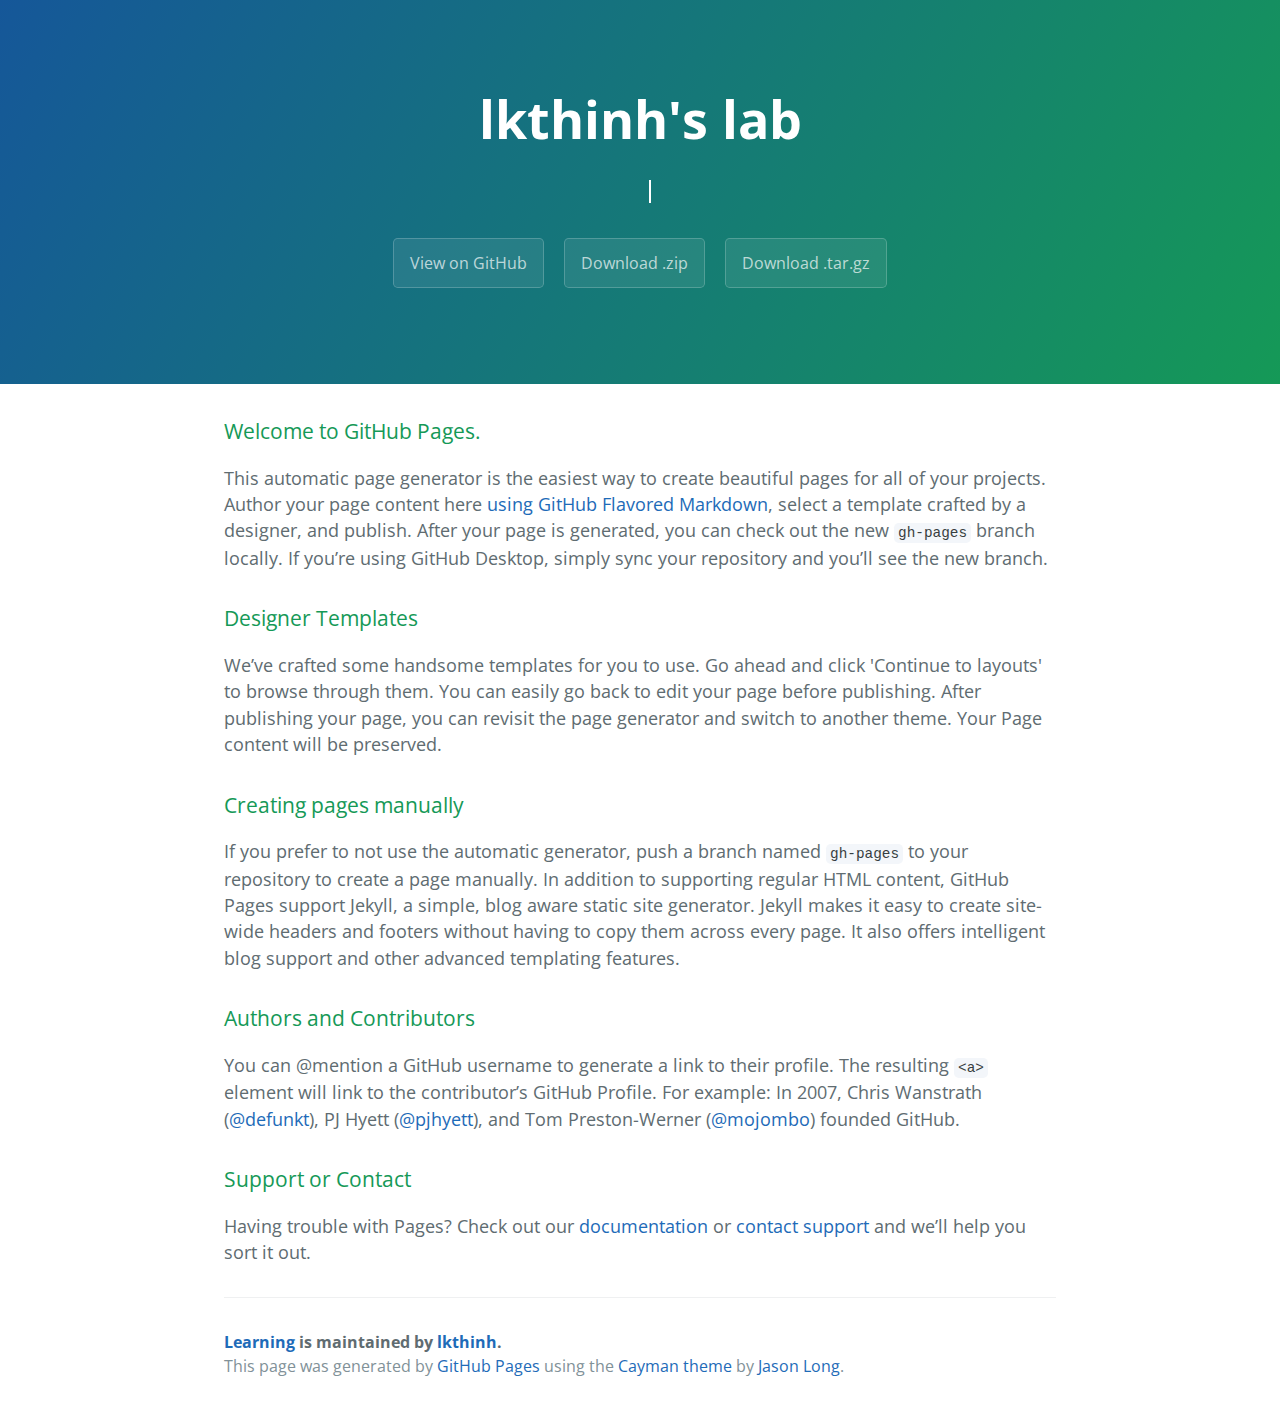
<file: index.html>
<!DOCTYPE html>
<html lang="en-us">
  <head>
    <meta charset="UTF-8">
    <title>lkthinh's lab</title>
    <meta name="viewport" content="width=device-width, initial-scale=1">
    <link rel="stylesheet" type="text/css" href="stylesheets/normalize.css" media="screen">
    <link href='https://fonts.googleapis.com/css?family=Open+Sans:400,700' rel='stylesheet' type='text/css'>
    <link rel="stylesheet" type="text/css" href="stylesheets/stylesheet.css" media="screen">
    <link rel="stylesheet" type="text/css" href="stylesheets/github-light.css" media="screen">

    <style type="text/css">
      .text-js{
        opacity: 0;
      }
      .cursor{
        display: block;
        position: absolute;
        height: 30%;
        top: 20px;
        right: -5px;
        width: 2px;
        /* Change colour of Cursor Here */
        background-color: white;
        z-index: 1;
        animation: flash 0.25s none infinite alternate;
      }
      @keyframes flash{
        0%{
          opacity: 1;
        }
        100%{
          opacity: 0;
        }
}   
    </style>

    <script src="https://cdnjs.cloudflare.com/ajax/libs/jquery/3.1.0/jquery.min.js"></script>

    <script>

// DISCLAIMER: This function does require jQuery. I've used it here because the 
// project I'm building this for already uses jQuery, so I thought why not. It 
// can be modified quite simply to be done in raw JavaScript.  
// Just thought I'd let you know.

function autoType(elementClass, typingSpeed){
  // Assign the class of target text to "thhis"
  var thhis = $(elementClass);
  // Add the CSS of the target text to "position relative & display inline-block" 
  // This will make sure it stays on the left of the cursor div.
   thhis.css({
    "position": "relative",
    "display": "inline-block"
  });
  // Add a <div> for the cursor BEFORE the target text (not the tag, but the 
  // content only). It has absolute position of being the left-most of the target 
  // text. Now we're having the following code:
  // <div class="elementClass">
  // <div class="cursor" style="right: initial; left:0;"></div>Target text
  // </div>
  // I find that the style seems unneccessary so I removed it
  thhis.prepend('<div class="cursor"></div>');
  // Find the class "text-js" within the target text...
  thhis = thhis.find(".text-js");

  // ...then assign to "text" the result of doing the following:
  // 1. Extract all the text content of the target text to a string
  // 2. Remove all white spaces at the beginning and the end of the above string
  // 3. Split the string into an array of characters, because there's no space 
  // in the parameter of split method, i.e. [t,a,r,g,e,t, ,t,e,x,t] If there's a
  // white space split(' '), the array will be [target, ,text]
  // This is used to store the text content before turning it into "|" below
  var text = thhis.text().trim().split('');
  // Assign the length of the array to "amtOfChars", i.e.11
  var amntOfChars = text.length;
  // Assign a placehoder (empty string) to "newString"
  var newString = "";

  // Replace whole content incl. child tags of target text as "|". If we don't
  // do this, the cursor begins at the right side, the target text flashes 
  // briefly before the cursor move to the middle to begin the effect (why?)
  thhis.text("|");

  // setTimeout method will prevent function from starting until after 1 sec
  setTimeout(function(){
    // Make opacity of target text to 1 (fully visible)
    thhis.css("opacity",1);
    // Target previous sibling element - the div cursor - and remove its style (why?)
    // thhis.prev().removeAttr("style");
    // Remove all text content of target text (why?) - looks like this line can 
    // be omitted, making the effect look nicer
    // thhis.text("");

    // Do a loop until i is equal the number of chars of target text
    for(var i = 0; i < amntOfChars; i++){
      // Code block to loop with 2 parameters: i and char
      (function(i,char){
        // Create a short pause after typing each char
        setTimeout(function() {
          // Add each new char to newString, which is still empty by now
          newString += char;
          // Now replace target text with the content of newString
          thhis.text(newString);
        },i*typingSpeed);
        // Display each item of the array text[t,a,r,g,e,t, , t,e,x,t] after each 
        // other. If [1] then the result is "ssssssss...". But why i+1 but not i? 
        // I removed the "+1" part and it seems to function ok because after each
        // loop, i will increase by 1 as in the loop parameter
      }) (i,text[i]);
    }
  },1000);
}
  // Only launch autoType function after all DOM is loaded (good practice)
$(document).ready(function(){
  // Now to start autoTyping just call the autoType function with the class of 
  // outer div. The second paramter is the speed between each letter is typed.
  autoType(".type-js",100);

});
</script>

  </head>
  <body>
    <section class="page-header">
      <h1 class="project-name">lkthinh's lab</h1>
      <div class="type-js headline">
      <h2 class="project-tagline text-js">Used for fiddling, running, testing what I learned</h2></div>
      <div>
      <a href="https://github.com/lkthinh/learning" class="btn">View on GitHub</a>
      <a href="https://github.com/lkthinh/learning/zipball/master" class="btn">Download .zip</a>
      <a href="https://github.com/lkthinh/learning/tarball/master" class="btn">Download .tar.gz</a></div>
    </section>

    <section class="main-content">
      <h3>
<a id="welcome-to-github-pages" class="anchor" href="#welcome-to-github-pages" aria-hidden="true"><span aria-hidden="true" class="octicon octicon-link"></span></a>Welcome to GitHub Pages.</h3>

<p>This automatic page generator is the easiest way to create beautiful pages for all of your projects. Author your page content here <a href="https://guides.github.com/features/mastering-markdown/">using GitHub Flavored Markdown</a>, select a template crafted by a designer, and publish. After your page is generated, you can check out the new <code>gh-pages</code> branch locally. If you’re using GitHub Desktop, simply sync your repository and you’ll see the new branch.</p>

<h3>
<a id="designer-templates" class="anchor" href="#designer-templates" aria-hidden="true"><span aria-hidden="true" class="octicon octicon-link"></span></a>Designer Templates</h3>

<p>We’ve crafted some handsome templates for you to use. Go ahead and click 'Continue to layouts' to browse through them. You can easily go back to edit your page before publishing. After publishing your page, you can revisit the page generator and switch to another theme. Your Page content will be preserved.</p>

<h3>
<a id="creating-pages-manually" class="anchor" href="#creating-pages-manually" aria-hidden="true"><span aria-hidden="true" class="octicon octicon-link"></span></a>Creating pages manually</h3>

<p>If you prefer to not use the automatic generator, push a branch named <code>gh-pages</code> to your repository to create a page manually. In addition to supporting regular HTML content, GitHub Pages support Jekyll, a simple, blog aware static site generator. Jekyll makes it easy to create site-wide headers and footers without having to copy them across every page. It also offers intelligent blog support and other advanced templating features.</p>

<h3>
<a id="authors-and-contributors" class="anchor" href="#authors-and-contributors" aria-hidden="true"><span aria-hidden="true" class="octicon octicon-link"></span></a>Authors and Contributors</h3>

<p>You can @mention a GitHub username to generate a link to their profile. The resulting <code>&lt;a&gt;</code> element will link to the contributor’s GitHub Profile. For example: In 2007, Chris Wanstrath (<a href="https://github.com/defunkt" class="user-mention">@defunkt</a>), PJ Hyett (<a href="https://github.com/pjhyett" class="user-mention">@pjhyett</a>), and Tom Preston-Werner (<a href="https://github.com/mojombo" class="user-mention">@mojombo</a>) founded GitHub.</p>

<h3>
<a id="support-or-contact" class="anchor" href="#support-or-contact" aria-hidden="true"><span aria-hidden="true" class="octicon octicon-link"></span></a>Support or Contact</h3>

<p>Having trouble with Pages? Check out our <a href="https://help.github.com/pages">documentation</a> or <a href="https://github.com/contact">contact support</a> and we’ll help you sort it out.</p>

      <footer class="site-footer">
        <span class="site-footer-owner"><a href="https://github.com/lkthinh/learning">Learning</a> is maintained by <a href="https://github.com/lkthinh">lkthinh</a>.</span>

        <span class="site-footer-credits">This page was generated by <a href="https://pages.github.com">GitHub Pages</a> using the <a href="https://github.com/jasonlong/cayman-theme">Cayman theme</a> by <a href="https://twitter.com/jasonlong">Jason Long</a>.</span>
      </footer>

    </section>

      

    

  </body>
</html>
</file>
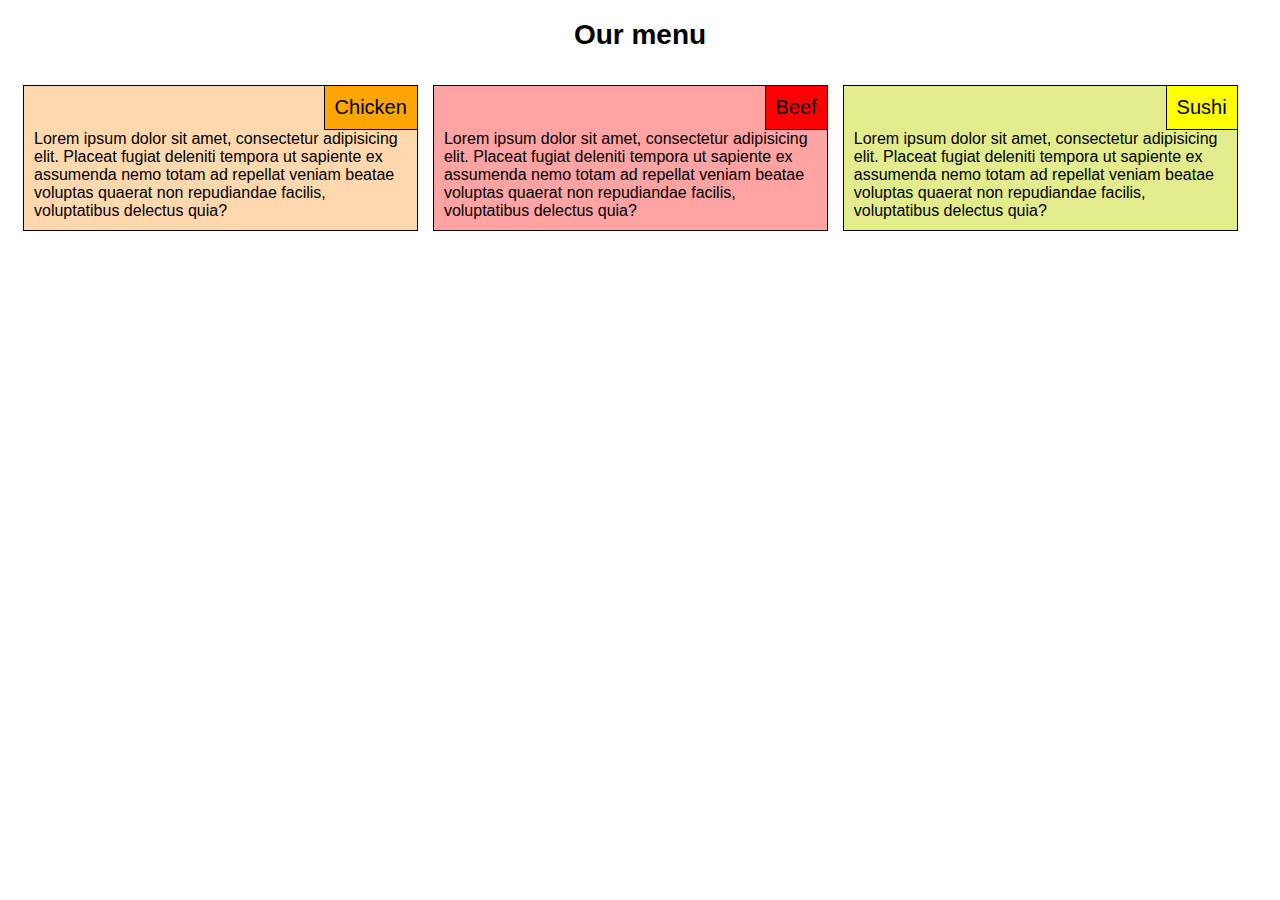
<file: assignments/assignment2/index.html>
<!DOCTYPE html>
<html>
<head>
	<meta charset="utf-8">
	<meta http-equiv="X-UA-Compatible" content="IE=edge">
	<title>Assignment 2</title>
	<link rel="stylesheet" href="css\style.css">
</head>
<body>
	<h1 class="site-title">Our menu</h1>
	<div class="row">
	<div class="section" id="chicken">
		<div class="section-head1">Chicken</div>
		<div class="content">Lorem ipsum dolor sit amet, consectetur adipisicing elit. Placeat fugiat deleniti tempora ut sapiente ex assumenda nemo totam ad repellat veniam beatae voluptas quaerat non repudiandae facilis, voluptatibus delectus quia?</div>
	</div>
	<div class="section" id="beef">
		<div class="section-head2">Beef</div>
		<div class="content">Lorem ipsum dolor sit amet, consectetur adipisicing elit. Placeat fugiat deleniti tempora ut sapiente ex assumenda nemo totam ad repellat veniam beatae voluptas quaerat non repudiandae facilis, voluptatibus delectus quia?</div>
	</div>
	<div class="section" id="sushi">
		<div class="section-head3">Sushi</div>
		<div class="content">Lorem ipsum dolor sit amet, consectetur adipisicing elit. Placeat fugiat deleniti tempora ut sapiente ex assumenda nemo totam ad repellat veniam beatae voluptas quaerat non repudiandae facilis, voluptatibus delectus quia?</div>
	</div>
	</div>
</body>
</html>
</file>
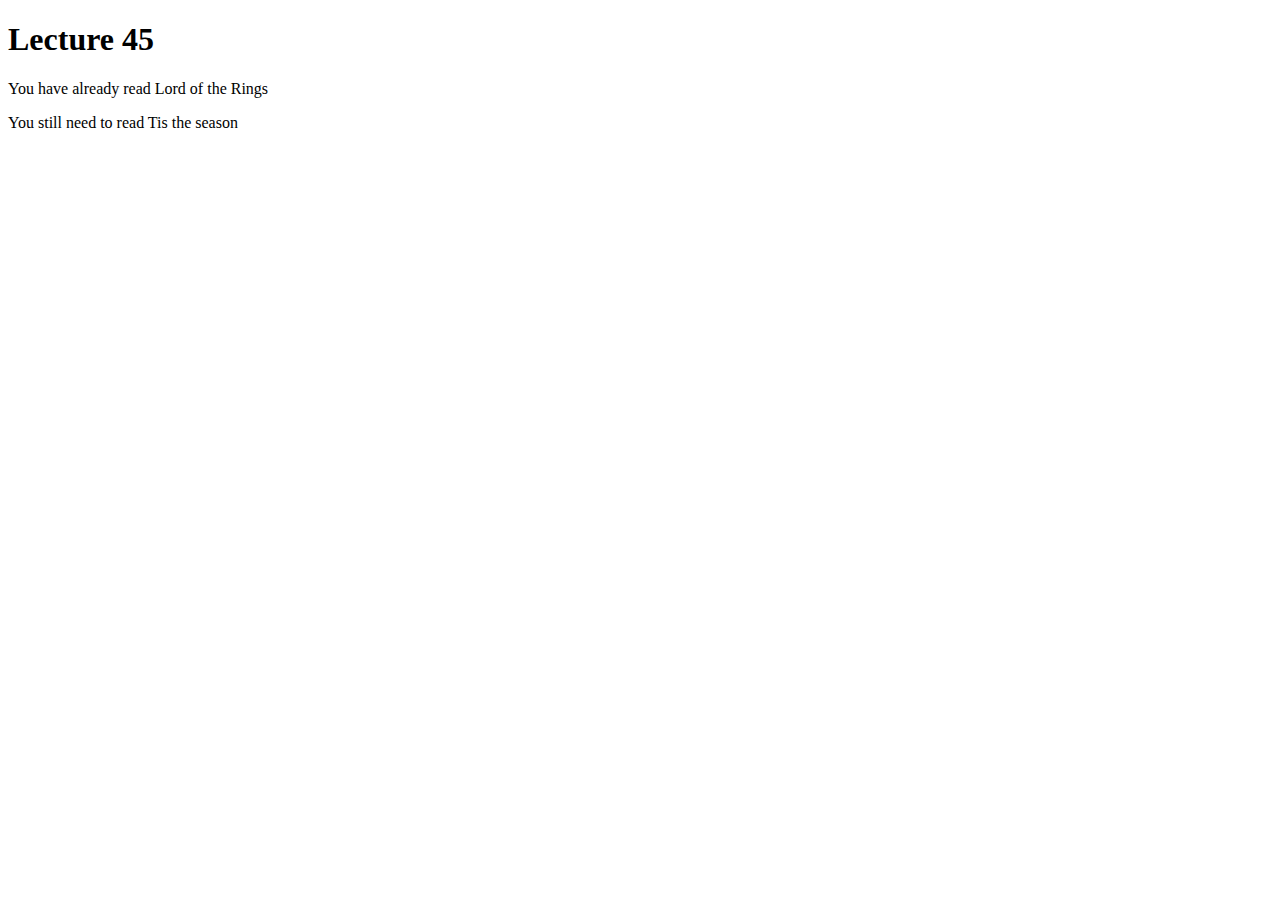
<file: examples/Lecture45/index.html>
<!doctype html>
<html lang="en">
  <head>
    <meta charset="utf-8">
    
  </head>
<body>
  <h1>Lecture 45</h1>
  <p id="screen1">a</p>
  <p id="screen2">b</p>
  <script src="js/script.js"></script>
</body>
</html>
</file>
<file: stylesheets/stylesheet.css>
* {
  box-sizing: border-box; }

body {
  padding: 0;
  margin: 0;
  font-family: "Open Sans", "Helvetica Neue", Helvetica, Arial, sans-serif;
  font-size: 16px;
  line-height: 1.5;
  color: #606c71; }

a {
  color: #1e6bb8;
  text-decoration: none; }
  a:hover {
    text-decoration: underline; }

.btn {
  display: inline-block;
  margin-bottom: 1rem;
  color: rgba(255, 255, 255, 0.7);
  background-color: rgba(255, 255, 255, 0.08);
  border-color: rgba(255, 255, 255, 0.2);
  border-style: solid;
  border-width: 1px;
  border-radius: 0.3rem;
  transition: color 0.2s, background-color 0.2s, border-color 0.2s; }
  .btn + .btn {
    margin-left: 1rem; }

.btn:hover {
  color: rgba(255, 255, 255, 0.8);
  text-decoration: none;
  background-color: rgba(255, 255, 255, 0.2);
  border-color: rgba(255, 255, 255, 0.3); }

@media screen and (min-width: 64em) {
  .btn {
    padding: 0.75rem 1rem; } }

@media screen and (min-width: 42em) and (max-width: 64em) {
  .btn {
    padding: 0.6rem 0.9rem;
    font-size: 0.9rem; } }

@media screen and (max-width: 42em) {
  .btn {
    display: block;
    width: 100%;
    padding: 0.75rem;
    font-size: 0.9rem; }
    .btn + .btn {
      margin-top: 1rem;
      margin-left: 0; } }

.page-header {
  color: #fff;
  text-align: center;
  background-color: #159957;
  background-image: linear-gradient(120deg, #155799, #159957); }

@media screen and (min-width: 64em) {
  .page-header {
    padding: 5rem 6rem; } }

@media screen and (min-width: 42em) and (max-width: 64em) {
  .page-header {
    padding: 3rem 4rem; } }

@media screen and (max-width: 42em) {
  .page-header {
    padding: 2rem 1rem; } }

.project-name {
  margin-top: 0;
  margin-bottom: 0.1rem; }

@media screen and (min-width: 64em) {
  .project-name {
    font-size: 3.25rem; } }

@media screen and (min-width: 42em) and (max-width: 64em) {
  .project-name {
    font-size: 2.25rem; } }

@media screen and (max-width: 42em) {
  .project-name {
    font-size: 1.75rem; } }

.project-tagline {
  margin-bottom: 2rem;
  font-weight: normal;
  opacity: 0.7; }

@media screen and (min-width: 64em) {
  .project-tagline {
    font-size: 1.25rem; } }

@media screen and (min-width: 42em) and (max-width: 64em) {
  .project-tagline {
    font-size: 1.15rem; } }

@media screen and (max-width: 42em) {
  .project-tagline {
    font-size: 1rem; } }

.main-content :first-child {
  margin-top: 0; }
.main-content img {
  max-width: 100%; }
.main-content h1, .main-content h2, .main-content h3, .main-content h4, .main-content h5, .main-content h6 {
  margin-top: 2rem;
  margin-bottom: 1rem;
  font-weight: normal;
  color: #159957; }
.main-content p {
  margin-bottom: 1em; }
.main-content code {
  padding: 2px 4px;
  font-family: Consolas, "Liberation Mono", Menlo, Courier, monospace;
  font-size: 0.9rem;
  color: #383e41;
  background-color: #f3f6fa;
  border-radius: 0.3rem; }
.main-content pre {
  padding: 0.8rem;
  margin-top: 0;
  margin-bottom: 1rem;
  font: 1rem Consolas, "Liberation Mono", Menlo, Courier, monospace;
  color: #567482;
  word-wrap: normal;
  background-color: #f3f6fa;
  border: solid 1px #dce6f0;
  border-radius: 0.3rem; }
  .main-content pre > code {
    padding: 0;
    margin: 0;
    font-size: 0.9rem;
    color: #567482;
    word-break: normal;
    white-space: pre;
    background: transparent;
    border: 0; }
.main-content .highlight {
  margin-bottom: 1rem; }
  .main-content .highlight pre {
    margin-bottom: 0;
    word-break: normal; }
.main-content .highlight pre, .main-content pre {
  padding: 0.8rem;
  overflow: auto;
  font-size: 0.9rem;
  line-height: 1.45;
  border-radius: 0.3rem; }
.main-content pre code, .main-content pre tt {
  display: inline;
  max-width: initial;
  padding: 0;
  margin: 0;
  overflow: initial;
  line-height: inherit;
  word-wrap: normal;
  background-color: transparent;
  border: 0; }
  .main-content pre code:before, .main-content pre code:after, .main-content pre tt:before, .main-content pre tt:after {
    content: normal; }
.main-content ul, .main-content ol {
  margin-top: 0; }
.main-content blockquote {
  padding: 0 1rem;
  margin-left: 0;
  color: #819198;
  border-left: 0.3rem solid #dce6f0; }
  .main-content blockquote > :first-child {
    margin-top: 0; }
  .main-content blockquote > :last-child {
    margin-bottom: 0; }
.main-content table {
  display: block;
  width: 100%;
  overflow: auto;
  word-break: normal;
  word-break: keep-all; }
  .main-content table th {
    font-weight: bold; }
  .main-content table th, .main-content table td {
    padding: 0.5rem 1rem;
    border: 1px solid #e9ebec; }
.main-content dl {
  padding: 0; }
  .main-content dl dt {
    padding: 0;
    margin-top: 1rem;
    font-size: 1rem;
    font-weight: bold; }
  .main-content dl dd {
    padding: 0;
    margin-bottom: 1rem; }
.main-content hr {
  height: 2px;
  padding: 0;
  margin: 1rem 0;
  background-color: #eff0f1;
  border: 0; }

@media screen and (min-width: 64em) {
  .main-content {
    max-width: 64rem;
    padding: 2rem 6rem;
    margin: 0 auto;
    font-size: 1.1rem; } }

@media screen and (min-width: 42em) and (max-width: 64em) {
  .main-content {
    padding: 2rem 4rem;
    font-size: 1.1rem; } }

@media screen and (max-width: 42em) {
  .main-content {
    padding: 2rem 1rem;
    font-size: 1rem; } }

.site-footer {
  padding-top: 2rem;
  margin-top: 2rem;
  border-top: solid 1px #eff0f1; }

.site-footer-owner {
  display: block;
  font-weight: bold; }

.site-footer-credits {
  color: #819198; }

@media screen and (min-width: 64em) {
  .site-footer {
    font-size: 1rem; } }

@media screen and (min-width: 42em) and (max-width: 64em) {
  .site-footer {
    font-size: 1rem; } }

@media screen and (max-width: 42em) {
  .site-footer {
    font-size: 0.9rem; } }
</file>
<file: stylesheets/github-light.css>
/*
The MIT License (MIT)

Copyright (c) 2016 GitHub, Inc.

Permission is hereby granted, free of charge, to any person obtaining a copy
of this software and associated documentation files (the "Software"), to deal
in the Software without restriction, including without limitation the rights
to use, copy, modify, merge, publish, distribute, sublicense, and/or sell
copies of the Software, and to permit persons to whom the Software is
furnished to do so, subject to the following conditions:

The above copyright notice and this permission notice shall be included in all
copies or substantial portions of the Software.

THE SOFTWARE IS PROVIDED "AS IS", WITHOUT WARRANTY OF ANY KIND, EXPRESS OR
IMPLIED, INCLUDING BUT NOT LIMITED TO THE WARRANTIES OF MERCHANTABILITY,
FITNESS FOR A PARTICULAR PURPOSE AND NONINFRINGEMENT. IN NO EVENT SHALL THE
AUTHORS OR COPYRIGHT HOLDERS BE LIABLE FOR ANY CLAIM, DAMAGES OR OTHER
LIABILITY, WHETHER IN AN ACTION OF CONTRACT, TORT OR OTHERWISE, ARISING FROM,
OUT OF OR IN CONNECTION WITH THE SOFTWARE OR THE USE OR OTHER DEALINGS IN THE
SOFTWARE.

*/

.pl-c /* comment */ {
  color: #969896;
}

.pl-c1 /* constant, variable.other.constant, support, meta.property-name, support.constant, support.variable, meta.module-reference, markup.raw, meta.diff.header */,
.pl-s .pl-v /* string variable */ {
  color: #0086b3;
}

.pl-e /* entity */,
.pl-en /* entity.name */ {
  color: #795da3;
}

.pl-smi /* variable.parameter.function, storage.modifier.package, storage.modifier.import, storage.type.java, variable.other */,
.pl-s .pl-s1 /* string source */ {
  color: #333;
}

.pl-ent /* entity.name.tag */ {
  color: #63a35c;
}

.pl-k /* keyword, storage, storage.type */ {
  color: #a71d5d;
}

.pl-s /* string */,
.pl-pds /* punctuation.definition.string, string.regexp.character-class */,
.pl-s .pl-pse .pl-s1 /* string punctuation.section.embedded source */,
.pl-sr /* string.regexp */,
.pl-sr .pl-cce /* string.regexp constant.character.escape */,
.pl-sr .pl-sre /* string.regexp source.ruby.embedded */,
.pl-sr .pl-sra /* string.regexp string.regexp.arbitrary-repitition */ {
  color: #183691;
}

.pl-v /* variable */ {
  color: #ed6a43;
}

.pl-id /* invalid.deprecated */ {
  color: #b52a1d;
}

.pl-ii /* invalid.illegal */ {
  color: #f8f8f8;
  background-color: #b52a1d;
}

.pl-sr .pl-cce /* string.regexp constant.character.escape */ {
  font-weight: bold;
  color: #63a35c;
}

.pl-ml /* markup.list */ {
  color: #693a17;
}

.pl-mh /* markup.heading */,
.pl-mh .pl-en /* markup.heading entity.name */,
.pl-ms /* meta.separator */ {
  font-weight: bold;
  color: #1d3e81;
}

.pl-mq /* markup.quote */ {
  color: #008080;
}

.pl-mi /* markup.italic */ {
  font-style: italic;
  color: #333;
}

.pl-mb /* markup.bold */ {
  font-weight: bold;
  color: #333;
}

.pl-md /* markup.deleted, meta.diff.header.from-file */ {
  color: #bd2c00;
  background-color: #ffecec;
}

.pl-mi1 /* markup.inserted, meta.diff.header.to-file */ {
  color: #55a532;
  background-color: #eaffea;
}

.pl-mdr /* meta.diff.range */ {
  font-weight: bold;
  color: #795da3;
}

.pl-mo /* meta.output */ {
  color: #1d3e81;
}
</file>
